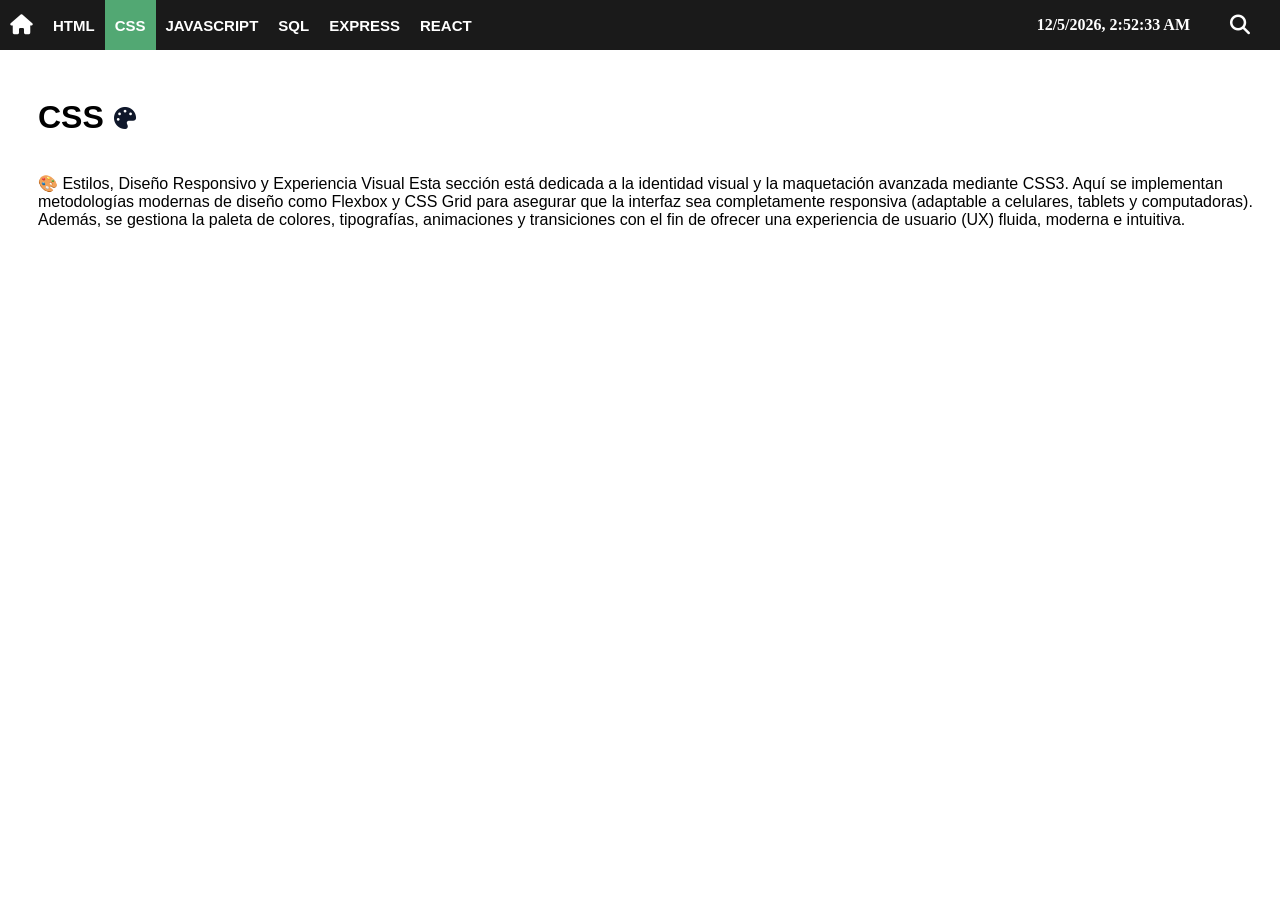
<file: tabs/css.html>
<!doctype html>
<html lang="en">
  <head>
    <meta charset="UTF-8" />
    <meta name="viewport" content="width=device-width, initial-scale=1.0" />
    <link
      rel="stylesheet"
      href="https://cdnjs.cloudflare.com/ajax/libs/font-awesome/6.5.1/css/all.min.css"
    />
    <link rel="stylesheet" href="../header.css" />
    
    <title>Document</title>
  </head>
  <body>
    <!-- Aquí se cargará todo tu menú automáticamente -->
    <my-header></my-header>

    <main>
      <div class="text-icon">
        <h1>CSS</h1>
        <i class="fa-solid fa-palette tech-icon css-color"></i>
      </div>

      <p>
        🎨 Estilos, Diseño Responsivo y Experiencia Visual Esta sección está
        dedicada a la identidad visual y la maquetación avanzada mediante CSS3.
        Aquí se implementan metodologías modernas de diseño como Flexbox y CSS
        Grid para asegurar que la interfaz sea completamente responsiva
        (adaptable a celulares, tablets y computadoras). Además, se gestiona la
        paleta de colores, tipografías, animaciones y transiciones con el fin de
        ofrecer una experiencia de usuario (UX) fluida, moderna e intuitiva.
      </p>
    </main>
    <script src="../header.js"></script>
    <script src="../menu.js"></script>
    <script src="../app.js"></script>
  </body>
</html>
</file>
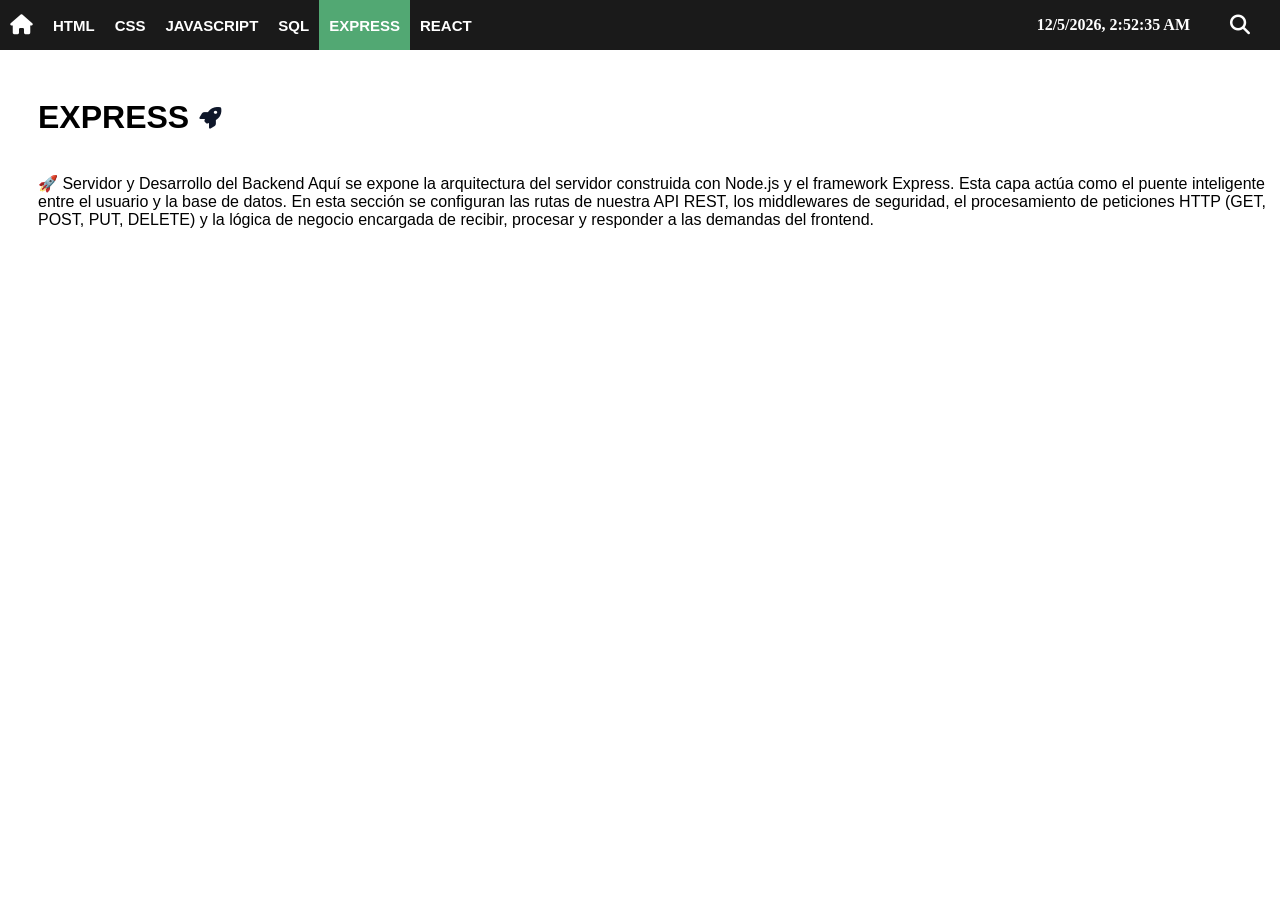
<file: tabs/express.html>
<!doctype html>
<html lang="en">
  <head>
    <meta charset="UTF-8" />
    <meta name="viewport" content="width=device-width, initial-scale=1.0" />
    <link
      rel="stylesheet"
      href="https://cdnjs.cloudflare.com/ajax/libs/font-awesome/6.5.1/css/all.min.css"
    />
    <link rel="stylesheet" href="../header.css" />
    <title>Document</title>
  </head>
  <body>
    <!-- Aquí se cargará todo tu menú automáticamente -->
    <my-header></my-header>

    <main>
      <div class="text-icon">
        <h1>EXPRESS</h1>
        <i class="fa-solid fa-rocket tech-icon express-color"></i>
      </div>
      <p>
        🚀 Servidor y Desarrollo del Backend Aquí se expone la arquitectura del
        servidor construida con Node.js y el framework Express. Esta capa actúa
        como el puente inteligente entre el usuario y la base de datos. En esta
        sección se configuran las rutas de nuestra API REST, los middlewares de
        seguridad, el procesamiento de peticiones HTTP (GET, POST, PUT, DELETE) y
        la lógica de negocio encargada de recibir, procesar y responder a las
        demandas del frontend.
      </p>
    </main>

    <script src="../header.js"></script>
    <script src="../menu.js"></script>
    <script src="../app.js"></script>
  </body>
</html>
</file>
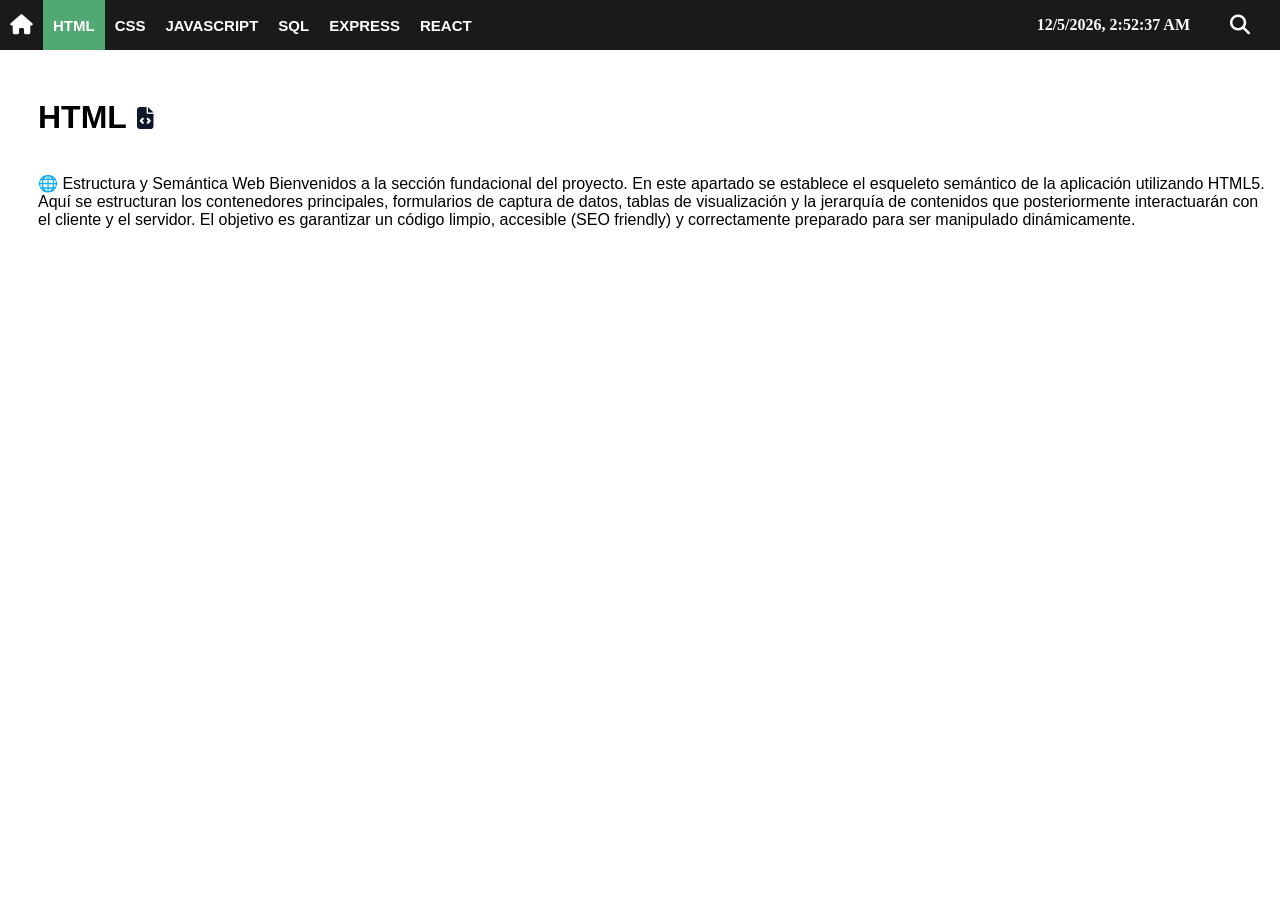
<file: tabs/html.html>
<!DOCTYPE html>
<html lang="en">
<head>
    <meta charset="UTF-8">
    <meta name="viewport" content="width=device-width, initial-scale=1.0">
    <link
      rel="stylesheet"
      href="https://cdnjs.cloudflare.com/ajax/libs/font-awesome/6.5.1/css/all.min.css"
    />
    <link rel="stylesheet" href="../header.css">
  
    <title>Document</title>
</head>
<body>
  <!-- Aquí se cargará todo tu menú automáticamente -->
    <my-header></my-header>

    <main>
      <div class="text-icon">
        <h1>HTML</h1>
        <i class="fa-solid fa-file-code tech-icon html-color"></i>
      </div>

      <p>
        🌐 Estructura y Semántica Web Bienvenidos a la sección fundacional del
        proyecto. En este apartado se establece el esqueleto semántico de la
        aplicación utilizando HTML5. Aquí se estructuran los contenedores
        principales, formularios de captura de datos, tablas de visualización y
        la jerarquía de contenidos que posteriormente interactuarán con el
        cliente y el servidor. El objetivo es garantizar un código limpio,
        accesible (SEO friendly) y correctamente preparado para ser manipulado
        dinámicamente.
      </p>
    </main>
    <script src="../header.js"></script>
    <script src="../menu.js"></script>
    <script src="../app.js"></script>
</body>
</html>
</file>
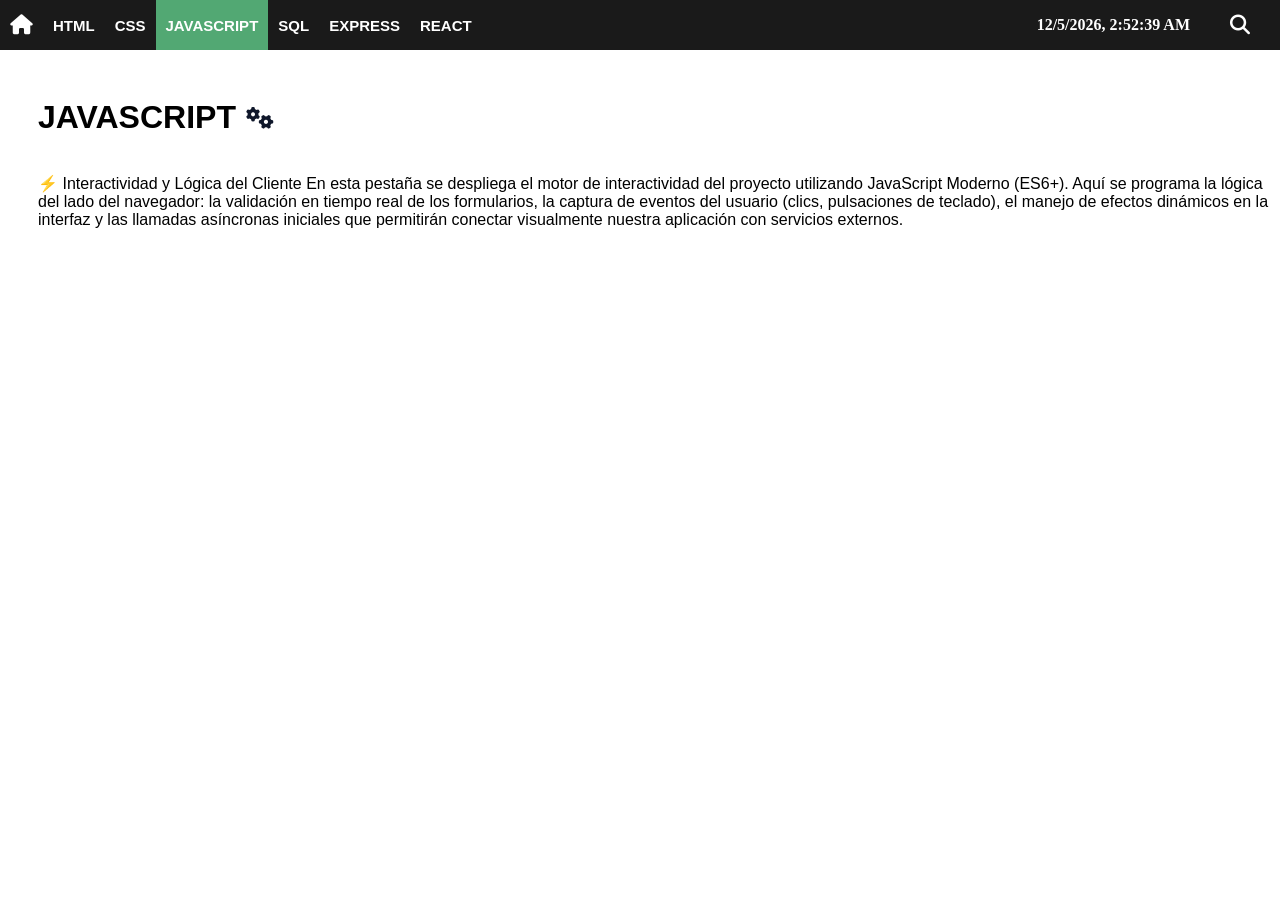
<file: tabs/javascript.html>
<!doctype html>
<html lang="en">
  <head>
    <meta charset="UTF-8" />
    <meta name="viewport" content="width=device-width, initial-scale=1.0" />
    <link
      rel="stylesheet"
      href="https://cdnjs.cloudflare.com/ajax/libs/font-awesome/6.5.1/css/all.min.css"
    />
    <link rel="stylesheet" href="../header.css" />

    <title>Document</title>
  </head>
  <body>
    <!-- Aquí se cargará todo tu menú automáticamente -->
    <my-header></my-header>

    <main>
      <div class="text-icon">
        <h1>JAVASCRIPT</h1>
        <i class="fa-solid fa-gears tech-icon js-color"></i>
      </div>
      <p>
        ⚡ Interactividad y Lógica del Cliente En esta pestaña se despliega el
        motor de interactividad del proyecto utilizando JavaScript Moderno (ES6+).
        Aquí se programa la lógica del lado del navegador: la validación en tiempo
        real de los formularios, la captura de eventos del usuario (clics,
        pulsaciones de teclado), el manejo de efectos dinámicos en la interfaz y
        las llamadas asíncronas iniciales que permitirán conectar visualmente
        nuestra aplicación con servicios externos.
      </p>
    </main>

    <script src="../header.js"></script>
    <script src="../menu.js"></script>
    <script src="../app.js"></script>
  </body>
</html>
</file>
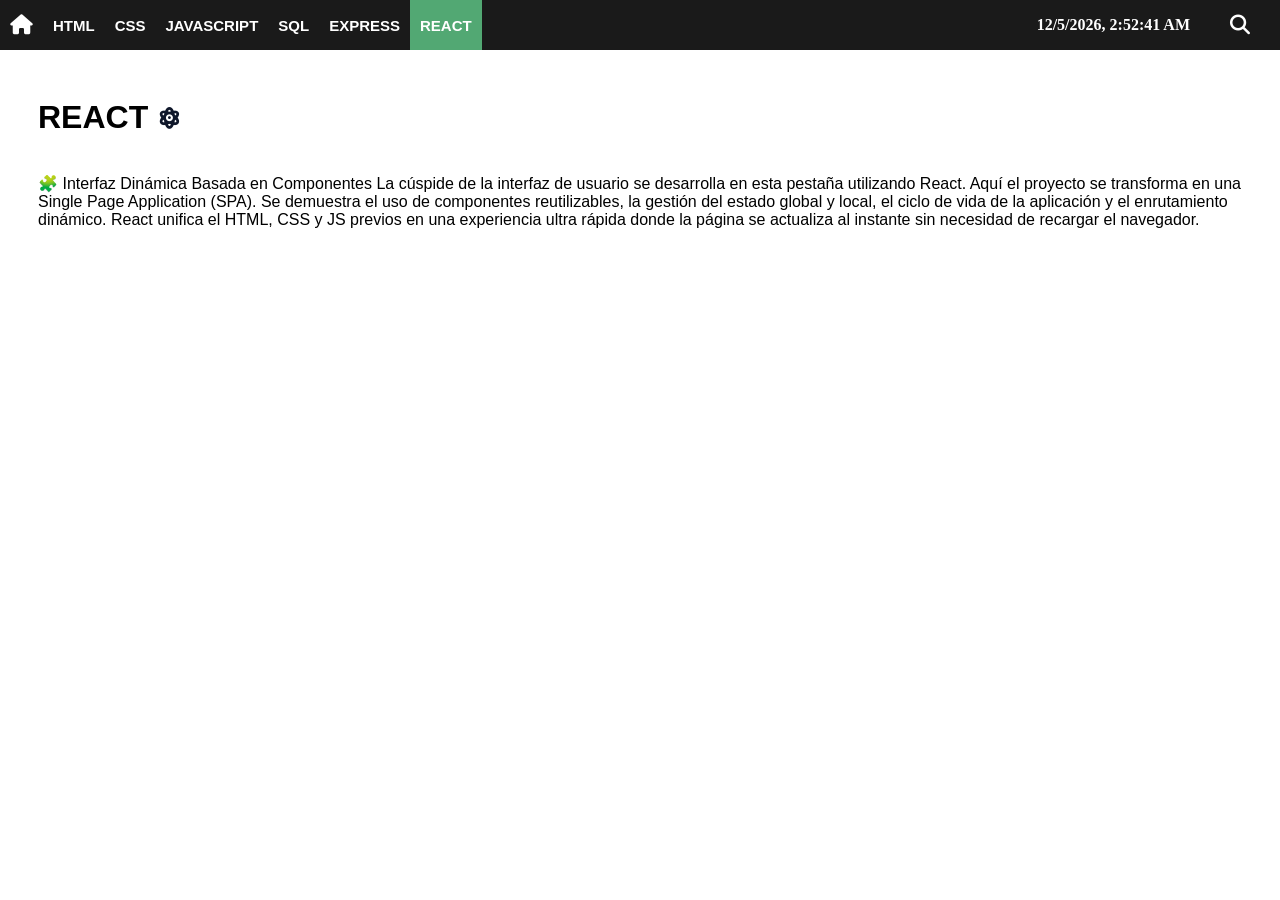
<file: tabs/react.html>
<!doctype html>
<html lang="en">
  <head>
    <meta charset="UTF-8" />
    <meta name="viewport" content="width=device-width, initial-scale=1.0" />
    <link
      rel="stylesheet"
      href="https://cdnjs.cloudflare.com/ajax/libs/font-awesome/6.5.1/css/all.min.css"
    />
    <link rel="stylesheet" href="../header.css" />
    <title>Document</title>
  </head>
  <body>
    <!-- Aquí se cargará todo tu menú automáticamente -->
    <my-header></my-header>
    
    <main>
      <div class="text-icon">
        <h1>REACT</h1>
        <i class="fa-solid fa-atom tech-icon react-color"></i>
      </div>
      <p>
        🧩 Interfaz Dinámica Basada en Componentes La cúspide de la interfaz de
        usuario se desarrolla en esta pestaña utilizando React. Aquí el proyecto
        se transforma en una Single Page Application (SPA). Se demuestra el uso
        de componentes reutilizables, la gestión del estado global y local, el
        ciclo de vida de la aplicación y el enrutamiento dinámico. React unifica
        el HTML, CSS y JS previos en una experiencia ultra rápida donde la
        página se actualiza al instante sin necesidad de recargar el navegador.
      </p>
    </main>

    <script src="../header.js"></script>
    <script src="../menu.js"></script>
    <script src="../app.js"></script>
  </body>
</html>
</file>
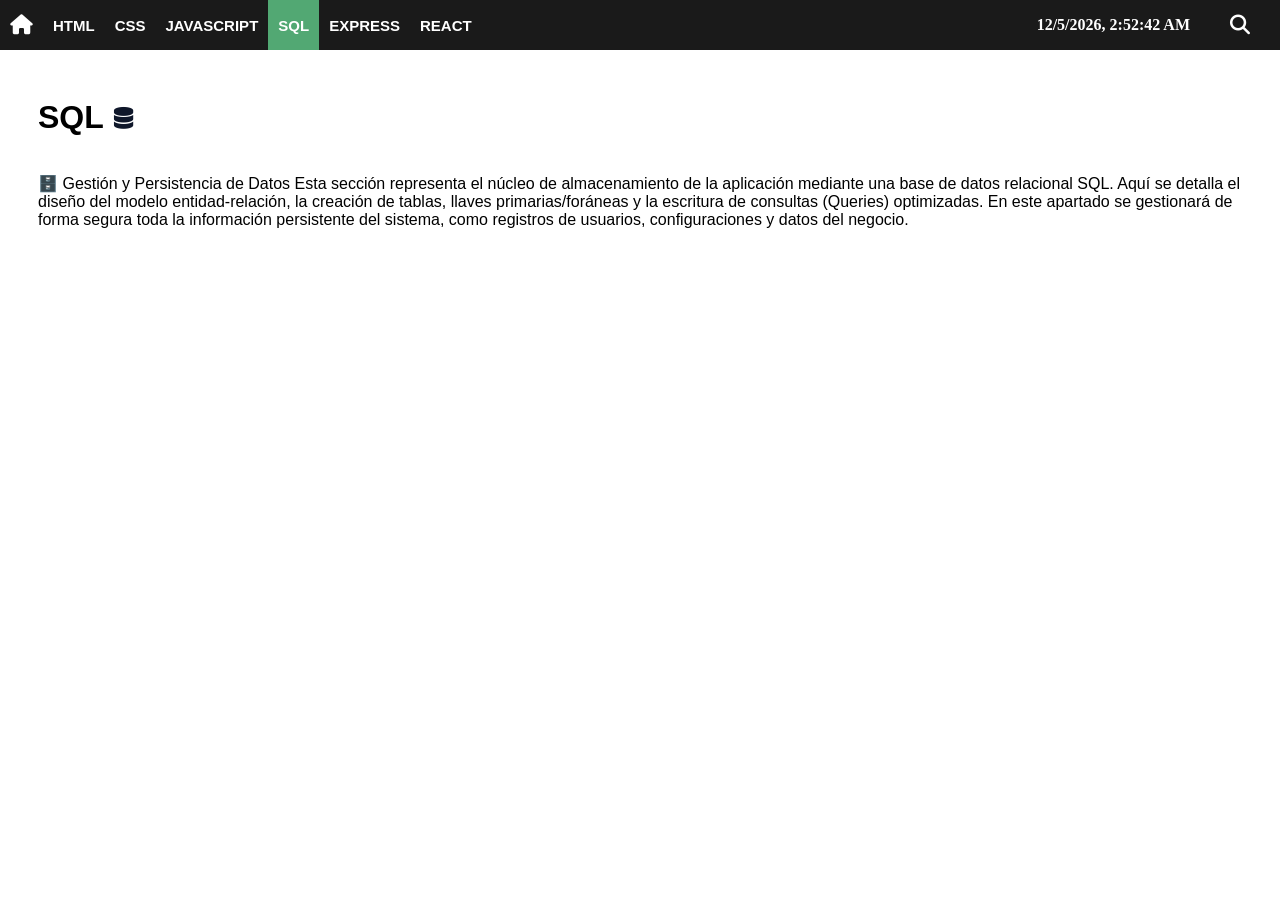
<file: tabs/sql.html>
<!doctype html>
<html lang="en">
  <head>
    <meta charset="UTF-8" />
    <meta name="viewport" content="width=device-width, initial-scale=1.0" />
    <link
      rel="stylesheet"
      href="https://cdnjs.cloudflare.com/ajax/libs/font-awesome/6.5.1/css/all.min.css"
    />
    <link rel="stylesheet" href="../header.css" />

    <title>Document</title>
  </head>
  <body>
    <!-- Aquí se cargará todo tu menú automáticamente -->
    <my-header></my-header>

    <main>
      <div class="text-icon">
        <h1>SQL</h1>
        <i class="fa-solid fa-database tech-icon sql-color"></i>
      </div>
      <p>
        🗄️ Gestión y Persistencia de Datos Esta sección representa el núcleo de
        almacenamiento de la aplicación mediante una base de datos relacional SQL.
        Aquí se detalla el diseño del modelo entidad-relación, la creación de
        tablas, llaves primarias/foráneas y la escritura de consultas (Queries)
        optimizadas. En este apartado se gestionará de forma segura toda la
        información persistente del sistema, como registros de usuarios,
        configuraciones y datos del negocio.
      </p>
    </main>

    <script src="../header.js"></script>
    <script src="../menu.js"></script>
    <script src="../app.js"></script>
  </body>
</html>
</file>
<file: header.css>
.header {
  background-color: #1a1a1a;
  position: fixed;
  top: 0;
  left: 0;
  width: 100%;
  height: 50px;
  z-index: 1000;
  display: flex;
  justify-content: space-between;
}

.navbar {
  display: flex;
  /* justify-content: space-between; */
  align-items: center;
  height: 100%;
  padding: 0;
}

/* El icono de las 3 líneas a la izquierda */
.navbar > .nav-item {
  color: #ffffff;
  font-size: 20px;
  padding: 0 20px;
  display: none;
  align-items: center;
  height: 100%;
  text-decoration: none;
}

/* Contenedor de la lista */
.nav-links {
  display: flex;
  align-items: center;
  list-style: none;
  margin: 0;
  padding: 0;
  height: 100%;
}

.nav-links li {
  height: 100%;
  display: flex;
  align-items: center;
}

/* Estilos de los enlaces de texto */
.nav-links li a {
  color: white;
  text-decoration: none;
  padding: 0 10px;
  display: flex;
  align-items: center;
  height: 100%;
  font-family: sans-serif;
  font-size: 15px;
  font-weight: bold;
  transition: background-color 0.2s ease;
}

/* Estilos específicos para el icono de la casa */
.nav-links li a.nav-item-house {
  color: white;
  font-size: 20px;
  padding: 0 10px;
  display: flex;
  align-items: center;
  height: 100%;
}

/* --- EFECTO HOVER DE BORDE A BORDE --- */
.nav-links li a:hover {
  background-color: #52a873;
  color: white;
}

/* El botón que esté activo (por ejemplo la Casa) */
.nav-links li.active-link a {
  background-color: #52a873;
}

/* --- DISEÑO DEL ELEMENTO DERECHO --- */
.search-container {
  display: flex;
  align-items: center;
  height: 100%;
  padding-right: 20px;
  gap: 15px;
}

#demo {
    color: #ffffff; /* Texto blanco para header negro */
    font-weight: bold;
}

.search-input {
    width: 0;
    padding: 0;
    border: none;
    border-radius: 4px;
    background-color: #1e293b;
    color: #ffffff;
    font-size: 0.85rem;
    outline: none;
    opacity: 0;
    transition: all 0.3s ease;
}

.search-input.active {
    width: 180px !important;
    padding: 6px 10px !important;
    border: 1px solid #38bdf8 !important;
    opacity: 1 !important;
}



.nav-item-search {
  color: white;
  font-size: 20px;
  padding: 0 10px;
  display: flex;
  align-items: center;
  height: 100%;
  text-decoration: none;
  transition: background-color 0.2s ease;
}

/* Efecto hover opcional por si quieres que cambie de color como los demás */
.nav-item-search:hover {
  background-color: #52a873;
}

/* Margen superior para el contenido del sitio web */
main {
  padding-top: 70px;
  padding-left: 30px;
  font-family: sans-serif;
}

.text-icon {
  display: flex;
  align-items: center;
  gap: 10px;
}

.text-icon i {
  font-size: 22px; /* Cambia este valor para hacerlo más grande o pequeño */
  color: #0f172a; /* Opcional: cambia el color del ícono */
}

/* --- DISEÑO RESPONSIVE PARA MÓVILES (Media Query) --- */
@media (max-width: 940px) {

    .navbar > .nav-item {
        display: flex; /* ⬅️ NUEVO: Se vuelve a mostrar solo en móviles */
    }

    .nav-links {
        display: none; /* Se oculta por defecto en celulares */
        flex-direction: column;
        align-items: flex-start;
        background-color: #1a1a1a;
        position: absolute;
        top: 50px; 
        left: 0;
        width: 100%;
        padding: 15px 0;
        gap: 15px;
        height: auto; /* Permite que el menú crezca verticalmente */
    }

    .nav-links li a.nav-item-house {
        padding: 10px 20px; /* Forzamos a que tenga exactamente el mismo margen izquierdo (20px) que los demás links en celular */
        justify-content: flex-start; /* Alinea el icono al inicio */
    }

    .nav-links li {
        width: 100%;
        height: 40px;
    }

    .nav-links li a {
        width: 100%;
        padding: 10px 20px;
    }

    /* Clase activa que añade JavaScript para mostrar el menú desplegado */
    .nav-links.active {
        display: flex;
    }

    .search-input.active {
        width: 130px; /* Un poco más compacto en móvil */
    }
}
  
@media (max-width: 520px) {
    #demo {
        display: none; /* Oculta el reloj en pantallas muy pequeñas para dar espacio al buscador */
    }
}

@media (max-width: 320px) {
    .search-input,
    .nav-item-search {
        display: none;
    }
}
</file>
